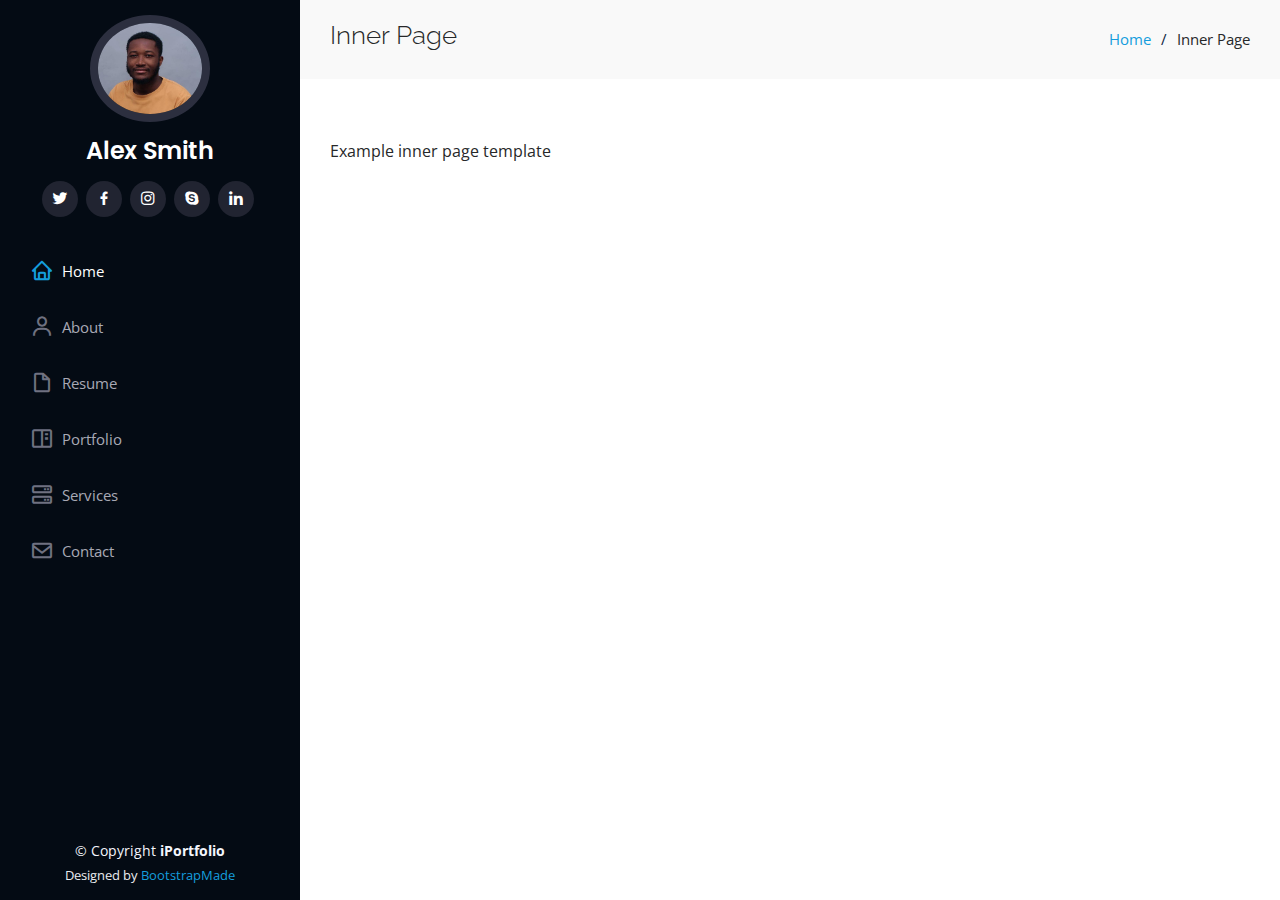
<file: inner-page.html>
<!DOCTYPE html>
<html lang="en">

<head>
  <meta charset="utf-8">
  <meta content="width=device-width, initial-scale=1.0" name="viewport">

  <title>Inner Page - iPortfolio Bootstrap Template</title>
  <meta content="" name="description">
  <meta content="" name="keywords">

  <!-- Favicons -->
  <link href="assets/img/favicon.png" rel="icon">
  <link href="assets/img/apple-touch-icon.png" rel="apple-touch-icon">

  <!-- Google Fonts -->
  <link href="https://fonts.googleapis.com/css?family=Open+Sans:300,300i,400,400i,600,600i,700,700i|Raleway:300,300i,400,400i,500,500i,600,600i,700,700i|Poppins:300,300i,400,400i,500,500i,600,600i,700,700i" rel="stylesheet">

  <!-- Vendor CSS Files -->
  <link href="assets/vendor/aos/aos.css" rel="stylesheet">
  <link href="assets/vendor/bootstrap/css/bootstrap.min.css" rel="stylesheet">
  <link href="assets/vendor/bootstrap-icons/bootstrap-icons.css" rel="stylesheet">
  <link href="assets/vendor/boxicons/css/boxicons.min.css" rel="stylesheet">
  <link href="assets/vendor/glightbox/css/glightbox.min.css" rel="stylesheet">
  <link href="assets/vendor/swiper/swiper-bundle.min.css" rel="stylesheet">

  <!-- Template Main CSS File -->
  <link href="assets/css/style.css" rel="stylesheet">

  <!-- =======================================================
  * Template Name: iPortfolio
  * Template URL: https://bootstrapmade.com/iportfolio-bootstrap-portfolio-websites-template/
  * Updated: Mar 17 2024 with Bootstrap v5.3.3
  * Author: BootstrapMade.com
  * License: https://bootstrapmade.com/license/
  ======================================================== -->
</head>

<body>

  <!-- ======= Mobile nav toggle button ======= -->
  <i class="bi bi-list mobile-nav-toggle d-xl-none"></i>

  <!-- ======= Header ======= -->
  <header id="header">
    <div class="d-flex flex-column">

      <div class="profile">
        <img src="assets/img/faruq.jpeg" alt="" class="img-fluid rounded-circle">
        <h1 class="text-light"><a href="index.html">Alex Smith</a></h1>
        <div class="social-links mt-3 text-center">
          <a href="#" class="twitter"><i class="bx bxl-twitter"></i></a>
          <a href="#" class="facebook"><i class="bx bxl-facebook"></i></a>
          <a href="#" class="instagram"><i class="bx bxl-instagram"></i></a>
          <a href="#" class="google-plus"><i class="bx bxl-skype"></i></a>
          <a href="#" class="linkedin"><i class="bx bxl-linkedin"></i></a>
        </div>
      </div>

      <nav id="navbar" class="nav-menu navbar">
        <ul>
          <li><a href="#hero" class="nav-link scrollto active"><i class="bx bx-home"></i> <span>Home</span></a></li>
          <li><a href="#about" class="nav-link scrollto"><i class="bx bx-user"></i> <span>About</span></a></li>
          <li><a href="#resume" class="nav-link scrollto"><i class="bx bx-file-blank"></i> <span>Resume</span></a></li>
          <li><a href="#portfolio" class="nav-link scrollto"><i class="bx bx-book-content"></i> <span>Portfolio</span></a></li>
          <li><a href="#services" class="nav-link scrollto"><i class="bx bx-server"></i> <span>Services</span></a></li>
          <li><a href="#contact" class="nav-link scrollto"><i class="bx bx-envelope"></i> <span>Contact</span></a></li>
        </ul>
      </nav><!-- .nav-menu -->
    </div>
  </header><!-- End Header -->

  <main id="main">

    <!-- ======= Breadcrumbs ======= -->
    <section class="breadcrumbs">
      <div class="container">

        <div class="d-flex justify-content-between align-items-center">
          <h2>Inner Page</h2>
          <ol>
            <li><a href="index.html">Home</a></li>
            <li>Inner Page</li>
          </ol>
        </div>

      </div>
    </section><!-- End Breadcrumbs -->

    <section class="inner-page">
      <div class="container">
        <p>
          Example inner page template
        </p>
      </div>
    </section>

  </main><!-- End #main -->

  <!-- ======= Footer ======= -->
  <footer id="footer">
    <div class="container">
      <div class="copyright">
        &copy; Copyright <strong><span>iPortfolio</span></strong>
      </div>
      <div class="credits">
        <!-- All the links in the footer should remain intact. -->
        <!-- You can delete the links only if you purchased the pro version. -->
        <!-- Licensing information: https://bootstrapmade.com/license/ -->
        <!-- Purchase the pro version with working PHP/AJAX contact form: https://bootstrapmade.com/iportfolio-bootstrap-portfolio-websites-template/ -->
        Designed by <a href="https://bootstrapmade.com/">BootstrapMade</a>
      </div>
    </div>
  </footer><!-- End  Footer -->

  <a href="#" class="back-to-top d-flex align-items-center justify-content-center"><i class="bi bi-arrow-up-short"></i></a>

  <!-- Vendor JS Files -->
  <script src="assets/vendor/purecounter/purecounter_vanilla.js"></script>
  <script src="assets/vendor/aos/aos.js"></script>
  <script src="assets/vendor/bootstrap/js/bootstrap.bundle.min.js"></script>
  <script src="assets/vendor/glightbox/js/glightbox.min.js"></script>
  <script src="assets/vendor/isotope-layout/isotope.pkgd.min.js"></script>
  <script src="assets/vendor/swiper/swiper-bundle.min.js"></script>
  <script src="assets/vendor/typed.js/typed.umd.js"></script>
  <script src="assets/vendor/waypoints/noframework.waypoints.js"></script>
  <script src="assets/vendor/php-email-form/validate.js"></script>

  <!-- Template Main JS File -->
  <script src="assets/js/main.js"></script>

</body>

</html>
</file>
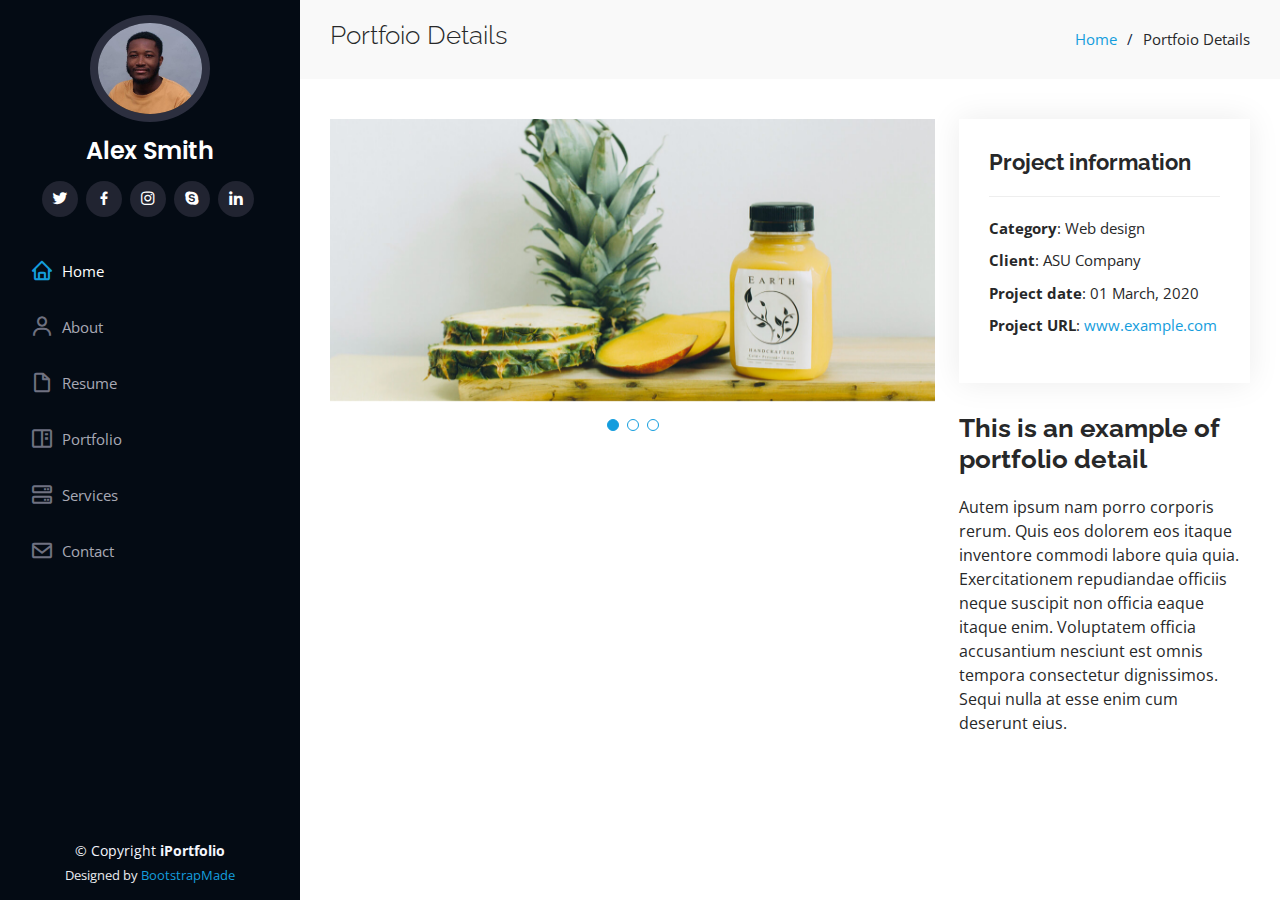
<file: portfolio-details.html>
<!DOCTYPE html>
<html lang="en">

<head>
  <meta charset="utf-8">
  <meta content="width=device-width, initial-scale=1.0" name="viewport">

  <title>Portfolio Details - iPortfolio Bootstrap Template</title>
  <meta content="" name="description">
  <meta content="" name="keywords">

  <!-- Favicons -->
  <link href="assets/img/favicon.png" rel="icon">
  <link href="assets/img/apple-touch-icon.png" rel="apple-touch-icon">

  <!-- Google Fonts -->
  <link href="https://fonts.googleapis.com/css?family=Open+Sans:300,300i,400,400i,600,600i,700,700i|Raleway:300,300i,400,400i,500,500i,600,600i,700,700i|Poppins:300,300i,400,400i,500,500i,600,600i,700,700i" rel="stylesheet">

  <!-- Vendor CSS Files -->
  <link href="assets/vendor/aos/aos.css" rel="stylesheet">
  <link href="assets/vendor/bootstrap/css/bootstrap.min.css" rel="stylesheet">
  <link href="assets/vendor/bootstrap-icons/bootstrap-icons.css" rel="stylesheet">
  <link href="assets/vendor/boxicons/css/boxicons.min.css" rel="stylesheet">
  <link href="assets/vendor/glightbox/css/glightbox.min.css" rel="stylesheet">
  <link href="assets/vendor/swiper/swiper-bundle.min.css" rel="stylesheet">

  <!-- Template Main CSS File -->
  <link href="assets/css/style.css" rel="stylesheet">

  <!-- =======================================================
  * Template Name: iPortfolio
  * Template URL: https://bootstrapmade.com/iportfolio-bootstrap-portfolio-websites-template/
  * Updated: Mar 17 2024 with Bootstrap v5.3.3
  * Author: BootstrapMade.com
  * License: https://bootstrapmade.com/license/
  ======================================================== -->
</head>

<body>

  <!-- ======= Mobile nav toggle button ======= -->
  <i class="bi bi-list mobile-nav-toggle d-xl-none"></i>

  <!-- ======= Header ======= -->
  <header id="header">
    <div class="d-flex flex-column">

      <div class="profile">
        <img src="assets/img/faruq.jpeg" alt="" class="img-fluid rounded-circle">
        <h1 class="text-light"><a href="index.html">Alex Smith</a></h1>
        <div class="social-links mt-3 text-center">
          <a href="#" class="twitter"><i class="bx bxl-twitter"></i></a>
          <a href="#" class="facebook"><i class="bx bxl-facebook"></i></a>
          <a href="#" class="instagram"><i class="bx bxl-instagram"></i></a>
          <a href="#" class="google-plus"><i class="bx bxl-skype"></i></a>
          <a href="#" class="linkedin"><i class="bx bxl-linkedin"></i></a>
        </div>
      </div>

      <nav id="navbar" class="nav-menu navbar">
        <ul>
          <li><a href="#hero" class="nav-link scrollto active"><i class="bx bx-home"></i> <span>Home</span></a></li>
          <li><a href="#about" class="nav-link scrollto"><i class="bx bx-user"></i> <span>About</span></a></li>
          <li><a href="#resume" class="nav-link scrollto"><i class="bx bx-file-blank"></i> <span>Resume</span></a></li>
          <li><a href="#portfolio" class="nav-link scrollto"><i class="bx bx-book-content"></i> <span>Portfolio</span></a></li>
          <li><a href="#services" class="nav-link scrollto"><i class="bx bx-server"></i> <span>Services</span></a></li>
          <li><a href="#contact" class="nav-link scrollto"><i class="bx bx-envelope"></i> <span>Contact</span></a></li>
        </ul>
      </nav><!-- .nav-menu -->
    </div>
  </header><!-- End Header -->

  <main id="main">

    <!-- ======= Breadcrumbs ======= -->
    <section id="breadcrumbs" class="breadcrumbs">
      <div class="container">

        <div class="d-flex justify-content-between align-items-center">
          <h2>Portfoio Details</h2>
          <ol>
            <li><a href="index.html">Home</a></li>
            <li>Portfoio Details</li>
          </ol>
        </div>

      </div>
    </section><!-- End Breadcrumbs -->

    <!-- ======= Portfolio Details Section ======= -->
    <section id="portfolio-details" class="portfolio-details">
      <div class="container">

        <div class="row gy-4">

          <div class="col-lg-8">
            <div class="portfolio-details-slider swiper">
              <div class="swiper-wrapper align-items-center">

                <div class="swiper-slide">
                  <img src="assets/img/portfolio/portfolio-details-1.jpg" alt="">
                </div>

                <div class="swiper-slide">
                  <img src="assets/img/portfolio/portfolio-details-2.jpg" alt="">
                </div>

                <div class="swiper-slide">
                  <img src="assets/img/portfolio/portfolio-details-3.jpg" alt="">
                </div>

              </div>
              <div class="swiper-pagination"></div>
            </div>
          </div>

          <div class="col-lg-4">
            <div class="portfolio-info">
              <h3>Project information</h3>
              <ul>
                <li><strong>Category</strong>: Web design</li>
                <li><strong>Client</strong>: ASU Company</li>
                <li><strong>Project date</strong>: 01 March, 2020</li>
                <li><strong>Project URL</strong>: <a href="#">www.example.com</a></li>
              </ul>
            </div>
            <div class="portfolio-description">
              <h2>This is an example of portfolio detail</h2>
              <p>
                Autem ipsum nam porro corporis rerum. Quis eos dolorem eos itaque inventore commodi labore quia quia. Exercitationem repudiandae officiis neque suscipit non officia eaque itaque enim. Voluptatem officia accusantium nesciunt est omnis tempora consectetur dignissimos. Sequi nulla at esse enim cum deserunt eius.
              </p>
            </div>
          </div>

        </div>

      </div>
    </section><!-- End Portfolio Details Section -->

  </main><!-- End #main -->

  <!-- ======= Footer ======= -->
  <footer id="footer">
    <div class="container">
      <div class="copyright">
        &copy; Copyright <strong><span>iPortfolio</span></strong>
      </div>
      <div class="credits">
        <!-- All the links in the footer should remain intact. -->
        <!-- You can delete the links only if you purchased the pro version. -->
        <!-- Licensing information: https://bootstrapmade.com/license/ -->
        <!-- Purchase the pro version with working PHP/AJAX contact form: https://bootstrapmade.com/iportfolio-bootstrap-portfolio-websites-template/ -->
        Designed by <a href="https://bootstrapmade.com/">BootstrapMade</a>
      </div>
    </div>
  </footer><!-- End  Footer -->

  <a href="#" class="back-to-top d-flex align-items-center justify-content-center"><i class="bi bi-arrow-up-short"></i></a>

  <!-- Vendor JS Files -->
  <script src="assets/vendor/purecounter/purecounter_vanilla.js"></script>
  <script src="assets/vendor/aos/aos.js"></script>
  <script src="assets/vendor/bootstrap/js/bootstrap.bundle.min.js"></script>
  <script src="assets/vendor/glightbox/js/glightbox.min.js"></script>
  <script src="assets/vendor/isotope-layout/isotope.pkgd.min.js"></script>
  <script src="assets/vendor/swiper/swiper-bundle.min.js"></script>
  <script src="assets/vendor/typed.js/typed.umd.js"></script>
  <script src="assets/vendor/waypoints/noframework.waypoints.js"></script>
  <script src="assets/vendor/php-email-form/validate.js"></script>

  <!-- Template Main JS File -->
  <script src="assets/js/main.js"></script>

</body>

</html>
</file>
<file: assets/css/style.css>
/**
* Template Name: iPortfolio
* Template URL: https://bootstrapmade.com/iportfolio-bootstrap-portfolio-websites-template/
* Updated: Mar 17 2024 with Bootstrap v5.3.3
* Author: BootstrapMade.com
* License: https://bootstrapmade.com/license/
*/

/*--------------------------------------------------------------
# General
--------------------------------------------------------------*/
body {
  font-family: "Open Sans", sans-serif;
  color: #272829;
}

a {
  color: #149ddd;
  text-decoration: none;
}

a:hover {
  color: #37b3ed;
  text-decoration: none;
}

h1,
h2,
h3,
h4,
h5,
h6 {
  font-family: "Raleway", sans-serif;
}

/*--------------------------------------------------------------
# Back to top button
--------------------------------------------------------------*/
.back-to-top {
  position: fixed;
  visibility: hidden;
  opacity: 0;
  right: 15px;
  bottom: 15px;
  z-index: 996;
  background: #149ddd;
  width: 40px;
  height: 40px;
  border-radius: 50px;
  transition: all 0.4s;
}

.back-to-top i {
  font-size: 28px;
  color: #fff;
  line-height: 0;
}

.back-to-top:hover {
  background: #2eafec;
  color: #fff;
}

.back-to-top.active {
  visibility: visible;
  opacity: 1;
}

/*--------------------------------------------------------------
# Header
--------------------------------------------------------------*/
#header {
  position: fixed;
  top: 0;
  left: 0;
  bottom: 0;
  width: 300px;
  transition: all ease-in-out 0.5s;
  z-index: 9997;
  transition: all 0.5s;
  padding: 0 15px;
  background: #040b14;
  overflow-y: auto;
}

#header .profile img {
  margin: 15px auto;
  display: block;
  width: 120px;
  border: 8px solid #2c2f3f;
}

#header .profile h1 {
  font-size: 24px;
  margin: 0;
  padding: 0;
  font-weight: 600;
  -moz-text-align-last: center;
  text-align-last: center;
  font-family: "Poppins", sans-serif;
}

#header .profile h1 a,
#header .profile h1 a:hover {
  color: #fff;
  text-decoration: none;
}

#header .profile .social-links a {
  font-size: 18px;
  display: inline-block;
  background: #212431;
  color: #fff;
  line-height: 1;
  padding: 8px 0;
  margin-right: 4px;
  border-radius: 50%;
  text-align: center;
  width: 36px;
  height: 36px;
  transition: 0.3s;
}

#header .profile .social-links a:hover {
  background: #149ddd;
  color: #fff;
  text-decoration: none;
}

#main {
  margin-left: 300px;
}

.container,
.container-fluid {
  padding-left: 30px;
  padding-right: 30px;
}

@media (max-width: 1199px) {
  #header {
    left: -300px;
  }

  #main {
    margin-left: 0;
  }

  .container,
  .container-fluid {
    padding-left: 12px;
    padding-right: 12px;
  }
}

/*--------------------------------------------------------------
# Navigation Menu
--------------------------------------------------------------*/
/* Desktop Navigation */
.nav-menu {
  padding: 30px 0 0 0;
}

.nav-menu * {
  margin: 0;
  padding: 0;
  list-style: none;
}

.nav-menu>ul>li {
  position: relative;
  white-space: nowrap;
}

.nav-menu a,
.nav-menu a:focus {
  display: flex;
  align-items: center;
  color: #a8a9b4;
  padding: 12px 15px;
  margin-bottom: 8px;
  transition: 0.3s;
  font-size: 15px;
}

.nav-menu a i,
.nav-menu a:focus i {
  font-size: 24px;
  padding-right: 8px;
  color: #6f7180;
}

.nav-menu a:hover,
.nav-menu .active,
.nav-menu .active:focus,
.nav-menu li:hover>a {
  text-decoration: none;
  color: #fff;
}

.nav-menu a:hover i,
.nav-menu .active i,
.nav-menu .active:focus i,
.nav-menu li:hover>a i {
  color: #149ddd;
}

/* Mobile Navigation */
.mobile-nav-toggle {
  position: fixed;
  right: 15px;
  top: 15px;
  z-index: 9998;
  border: 0;
  font-size: 24px;
  transition: all 0.4s;
  outline: none !important;
  background-color: #149ddd;
  color: #fff;
  width: 40px;
  height: 40px;
  display: inline-flex;
  align-items: center;
  justify-content: center;
  line-height: 0;
  border-radius: 50px;
  cursor: pointer;
}

.mobile-nav-active {
  overflow: hidden;
}

.mobile-nav-active #header {
  left: 0;
}

/*--------------------------------------------------------------
# Hero Section
--------------------------------------------------------------*/
#hero {
  width: 100%;
  height: 100vh;
  background: url("../img/c0da.jpg") top center;
  background-size: cover;
}

#hero:before {
  content: "";
  background: rgba(5, 13, 24, 0.3);
  position: absolute;
  bottom: 0;
  top: 0;
  left: 0;
  right: 0;
  z-index: 1;
}

#hero .hero-container {
  position: relative;
  z-index: 2;
  min-width: 300px;
}

#hero h1 {
  margin: 0 0 10px 0;
  font-size: 64px;
  font-weight: 700;
  line-height: 56px;
  color: #fff;
}

#hero p {
  color: #fff;
  margin-bottom: 50px;
  font-size: 26px;
  font-family: "Poppins", sans-serif;
}

#hero p span {
  color: #fff;
  padding-bottom: 4px;
  letter-spacing: 1px;
  border-bottom: 3px solid #149ddd;
}

@media (min-width: 1024px) {
  #hero {
    background-attachment: fixed;
  }
}

@media (max-width: 768px) {
  #hero h1 {
    font-size: 28px;
    line-height: 36px;
  }

  #hero h2 {
    font-size: 18px;
    line-height: 24px;
    margin-bottom: 30px;
  }
}

/*--------------------------------------------------------------
# Sections General
--------------------------------------------------------------*/
section {
  padding: 60px 0;
  overflow: hidden;
}

.section-bg {
  background: #f5f8fd;
}

.section-title {
  padding-bottom: 30px;
}

.section-title h2 {
  font-size: 32px;
  font-weight: bold;
  margin-bottom: 20px;
  padding-bottom: 20px;
  position: relative;
  color: #173b6c;
}

.section-title h2::after {
  content: "";
  position: absolute;
  display: block;
  width: 50px;
  height: 3px;
  background: #149ddd;
  bottom: 0;
  left: 0;
}

.section-title p {
  margin-bottom: 0;
}

/*--------------------------------------------------------------
# About
--------------------------------------------------------------*/
.about .content h3 {
  font-weight: 700;
  font-size: 26px;
  color: #173b6c;
}

.about .content ul {
  list-style: none;
  padding: 0;
}

.about .content ul li {
  margin-bottom: 20px;
  display: flex;
  align-items: center;
}

.about .content ul strong {
  margin-right: 10px;
}

.about .content ul i {
  font-size: 16px;
  margin-right: 5px;
  color: #149ddd;
  line-height: 0;
}

.about .content p:last-child {
  margin-bottom: 0;
}

/*--------------------------------------------------------------
# Facts
--------------------------------------------------------------*/
.facts {
  padding-bottom: 30px;
}

.facts .count-box {
  padding: 30px;
  width: 100%;
}

.facts .count-box i {
  display: block;
  font-size: 44px;
  color: #149ddd;
  float: left;
  line-height: 0;
}

.facts .count-box span {
  font-size: 48px;
  line-height: 40px;
  display: block;
  font-weight: 700;
  color: #050d18;
  margin-left: 60px;
}

.facts .count-box p {
  padding: 15px 0 0 0;
  margin: 0 0 0 60px;
  font-family: "Raleway", sans-serif;
  font-size: 14px;
  color: #122f57;
}

.facts .count-box a {
  font-weight: 600;
  display: block;
  margin-top: 20px;
  color: #122f57;
  font-size: 15px;
  font-family: "Poppins", sans-serif;
  transition: ease-in-out 0.3s;
}

.facts .count-box a:hover {
  color: #1f5297;
}

/*--------------------------------------------------------------
# Akills
--------------------------------------------------------------*/
.skills .progress {
  height: 60px;
  display: block;
  background: none;
  border-radius: 0;
}

.skills .progress .skill {
  padding: 0;
  margin: 0 0 6px 0;
  text-transform: uppercase;
  display: block;
  font-weight: 600;
  font-family: "Poppins", sans-serif;
  color: #050d18;
}

.skills .progress .skill .val {
  float: right;
  font-style: normal;
}

.skills .progress-bar-wrap {
  background: #dce8f8;
  height: 10px;
}

.skills .progress-bar {
  width: 1px;
  height: 10px;
  transition: 0.9s;
  background-color: #149ddd;
}

/*--------------------------------------------------------------
# Resume
--------------------------------------------------------------*/
.resume .resume-title {
  font-size: 26px;
  font-weight: 700;
  margin-top: 20px;
  margin-bottom: 20px;
  color: #050d18;
}

.resume .resume-item {
  padding: 0 0 20px 20px;
  margin-top: -2px;
  border-left: 2px solid #1f5297;
  position: relative;
}

.resume .resume-item h4 {
  line-height: 18px;
  font-size: 18px;
  font-weight: 600;
  text-transform: uppercase;
  font-family: "Poppins", sans-serif;
  color: #050d18;
  margin-bottom: 10px;
}

.resume .resume-item h5 {
  font-size: 16px;
  background: #e4edf9;
  padding: 5px 15px;
  display: inline-block;
  font-weight: 600;
  margin-bottom: 10px;
}

.resume .resume-item ul {
  padding-left: 20px;
}

.resume .resume-item ul li {
  padding-bottom: 10px;
}

.resume .resume-item:last-child {
  padding-bottom: 0;
}

.resume .resume-item::before {
  content: "";
  position: absolute;
  width: 16px;
  height: 16px;
  border-radius: 50px;
  left: -9px;
  top: 0;
  background: #fff;
  border: 2px solid #1f5297;
}

/*--------------------------------------------------------------
# Portfolio
--------------------------------------------------------------*/
.portfolio .portfolio-item {
  margin-bottom: 30px;
}

.portfolio #portfolio-flters {
  padding: 0;
  margin: 0 auto 35px auto;
  list-style: none;
  text-align: center;
  background: #fff;
  border-radius: 50px;
  padding: 2px 15px;
}

.portfolio #portfolio-flters li {
  cursor: pointer;
  display: inline-block;
  padding: 10px 15px 8px 15px;
  font-size: 14px;
  font-weight: 600;
  line-height: 1;
  text-transform: uppercase;
  color: #272829;
  margin-bottom: 5px;
  transition: all 0.3s ease-in-out;
}

.portfolio #portfolio-flters li:hover,
.portfolio #portfolio-flters li.filter-active {
  color: #149ddd;
}

.portfolio #portfolio-flters li:last-child {
  margin-right: 0;
}

.portfolio .portfolio-wrap {
  transition: 0.3s;
  position: relative;
  overflow: hidden;
  z-index: 1;
}

.portfolio .portfolio-wrap::before {
  content: "";
  background: rgba(255, 255, 255, 0.5);
  position: absolute;
  left: 0;
  right: 0;
  top: 0;
  bottom: 0;
  transition: all ease-in-out 0.3s;
  z-index: 2;
  opacity: 0;
}

.portfolio .portfolio-wrap .portfolio-links {
  opacity: 1;
  left: 0;
  right: 0;
  bottom: -60px;
  z-index: 3;
  position: absolute;
  transition: all ease-in-out 0.3s;
  display: flex;
  justify-content: center;
}

.portfolio .portfolio-wrap .portfolio-links a {
  color: #fff;
  font-size: 28px;
  text-align: center;
  background: rgba(20, 157, 221, 0.75);
  transition: 0.3s;
  width: 50%;
}

.portfolio .portfolio-wrap .portfolio-links a:hover {
  background: rgba(20, 157, 221, 0.95);
}

.portfolio .portfolio-wrap .portfolio-links a+a {
  border-left: 1px solid #37b3ed;
}

.portfolio .portfolio-wrap:hover::before {
  top: 0;
  left: 0;
  right: 0;
  bottom: 0;
  opacity: 1;
}

.portfolio .portfolio-wrap:hover .portfolio-links {
  opacity: 1;
  bottom: 0;
}

/*--------------------------------------------------------------
# Portfolio Details
--------------------------------------------------------------*/
.portfolio-details {
  padding-top: 40px;
}

.portfolio-details .portfolio-details-slider img {
  width: 100%;
}

.portfolio-details .portfolio-details-slider .swiper-pagination {
  margin-top: 20px;
  position: relative;
}

.portfolio-details .portfolio-details-slider .swiper-pagination .swiper-pagination-bullet {
  width: 12px;
  height: 12px;
  background-color: #fff;
  opacity: 1;
  border: 1px solid #149ddd;
}

.portfolio-details .portfolio-details-slider .swiper-pagination .swiper-pagination-bullet-active {
  background-color: #149ddd;
}

.portfolio-details .portfolio-info {
  padding: 30px;
  box-shadow: 0px 0 30px rgba(5, 13, 24, 0.08);
}

.portfolio-details .portfolio-info h3 {
  font-size: 22px;
  font-weight: 700;
  margin-bottom: 20px;
  padding-bottom: 20px;
  border-bottom: 1px solid #eee;
}

.portfolio-details .portfolio-info ul {
  list-style: none;
  padding: 0;
  font-size: 15px;
}

.portfolio-details .portfolio-info ul li+li {
  margin-top: 10px;
}

.portfolio-details .portfolio-description {
  padding-top: 30px;
}

.portfolio-details .portfolio-description h2 {
  font-size: 26px;
  font-weight: 700;
  margin-bottom: 20px;
}

.portfolio-details .portfolio-description p {
  padding: 0;
}

/*--------------------------------------------------------------
# Services
--------------------------------------------------------------*/
.services .icon-box {
  margin-bottom: 20px;
}

.services .icon {
  float: left;
  display: flex;
  align-items: center;
  justify-content: center;
  width: 54px;
  height: 54px;
  background: #149ddd;
  border-radius: 50%;
  transition: 0.5s;
  border: 1px solid #149ddd;
}

.services .icon i {
  color: #fff;
  font-size: 24px;
  line-height: 0;
}

.services .icon-box:hover .icon {
  background: #fff;
}

.services .icon-box:hover .icon i {
  color: #149ddd;
}

.services .title {
  margin-left: 80px;
  font-weight: 700;
  margin-bottom: 15px;
  font-size: 18px;
}

.services .title a {
  color: #343a40;
}

.services .title a:hover {
  color: #149ddd;
}

.services .description {
  margin-left: 80px;
  line-height: 24px;
  font-size: 14px;
}

/*--------------------------------------------------------------
# Testimonials
--------------------------------------------------------------*/
.testimonials .testimonials-carousel,
.testimonials .testimonials-slider {
  overflow: hidden;
}

.testimonials .testimonial-item {
  box-sizing: content-box;
  text-align: center;
  min-height: 320px;
}

.testimonials .testimonial-item .testimonial-img {
  width: 90px;
  border-radius: 50%;
  margin: 0 auto;
}

.testimonials .testimonial-item h3 {
  font-size: 18px;
  font-weight: bold;
  margin: 10px 0 5px 0;
  color: #111;
}

.testimonials .testimonial-item h4 {
  font-size: 14px;
  color: #999;
  margin: 0;
}

.testimonials .testimonial-item .quote-icon-left,
.testimonials .testimonial-item .quote-icon-right {
  color: #c3e8fa;
  font-size: 26px;
}

.testimonials .testimonial-item .quote-icon-left {
  display: inline-block;
  left: -5px;
  position: relative;
}

.testimonials .testimonial-item .quote-icon-right {
  display: inline-block;
  right: -5px;
  position: relative;
  top: 10px;
}

.testimonials .testimonial-item p {
  font-style: italic;
  margin: 0 15px 15px 15px;
  padding: 20px;
  background: #fff;
  position: relative;
  margin-bottom: 35px;
  border-radius: 6px;
  box-shadow: 0px 2px 15px rgba(0, 0, 0, 0.1);
}

.testimonials .testimonial-item p::after {
  content: "";
  width: 0;
  height: 0;
  border-top: 20px solid #fff;
  border-right: 20px solid transparent;
  border-left: 20px solid transparent;
  position: absolute;
  bottom: -20px;
  left: calc(50% - 20px);
}

.testimonials .swiper-pagination {
  margin-top: 20px;
  position: relative;
}

.testimonials .swiper-pagination .swiper-pagination-bullet {
  width: 12px;
  height: 12px;
  background-color: #fff;
  opacity: 1;
  border: 1px solid #149ddd;
}

.testimonials .swiper-pagination .swiper-pagination-bullet-active {
  background-color: #149ddd;
}

/*--------------------------------------------------------------
# Contact
--------------------------------------------------------------*/
.contact {
  padding-bottom: 130px;
}

.contact .info {
  padding: 30px;
  background: #fff;
  width: 100%;
  box-shadow: 0 0 24px 0 rgba(0, 0, 0, 0.12);
}

.contact .info i {
  font-size: 20px;
  color: #149ddd;
  float: left;
  width: 44px;
  height: 44px;
  background: #dff3fc;
  display: flex;
  justify-content: center;
  align-items: center;
  border-radius: 50px;
  transition: all 0.3s ease-in-out;
}

.contact .info h4 {
  padding: 0 0 0 60px;
  font-size: 22px;
  font-weight: 600;
  margin-bottom: 5px;
  color: #050d18;
}

.contact .info p {
  padding: 0 0 10px 60px;
  margin-bottom: 20px;
  font-size: 14px;
  color: #173b6c;
}

.contact .info .email p {
  padding-top: 5px;
}

.contact .info .social-links {
  padding-left: 60px;
}

.contact .info .social-links a {
  font-size: 18px;
  display: inline-block;
  background: #333;
  color: #fff;
  line-height: 1;
  padding: 8px 0;
  border-radius: 50%;
  text-align: center;
  width: 36px;
  height: 36px;
  transition: 0.3s;
  margin-right: 10px;
}

.contact .info .social-links a:hover {
  background: #149ddd;
  color: #fff;
}

.contact .info .email:hover i,
.contact .info .address:hover i,
.contact .info .phone:hover i {
  background: #149ddd;
  color: #fff;
}

.contact .php-email-form {
  width: 100%;
  padding: 30px;
  background: #fff;
  box-shadow: 0 0 24px 0 rgba(0, 0, 0, 0.12);
}

.contact .php-email-form .form-group {
  padding-bottom: 8px;
}

.contact .php-email-form .validate {
  display: none;
  color: red;
  margin: 0 0 15px 0;
  font-weight: 400;
  font-size: 13px;
}

.contact .php-email-form .error-message {
  display: none;
  color: #fff;
  background: #ed3c0d;
  text-align: left;
  padding: 15px;
  font-weight: 600;
}

.contact .php-email-form .error-message br+br {
  margin-top: 25px;
}

.contact .php-email-form .sent-message {
  display: none;
  color: #fff;
  background: #18d26e;
  text-align: center;
  padding: 15px;
  font-weight: 600;
}

.contact .php-email-form .loading {
  display: none;
  background: #fff;
  text-align: center;
  padding: 15px;
}

.contact .php-email-form .loading:before {
  content: "";
  display: inline-block;
  border-radius: 50%;
  width: 24px;
  height: 24px;
  margin: 0 10px -6px 0;
  border: 3px solid #18d26e;
  border-top-color: #eee;
  animation: animate-loading 1s linear infinite;
}

.contact .php-email-form .form-group {
  margin-bottom: 15px;
}

.contact .php-email-form label {
  padding-bottom: 8px;
}

.contact .php-email-form input,
.contact .php-email-form textarea {
  border-radius: 0;
  box-shadow: none;
  font-size: 14px;
}

.contact .php-email-form input {
  height: 44px;
}

.contact .php-email-form textarea {
  padding: 10px 15px;
}

.contact .php-email-form button[type=submit] {
  background: #149ddd;
  border: 0;
  padding: 10px 24px;
  color: #fff;
  transition: 0.4s;
  border-radius: 4px;
}

.contact .php-email-form button[type=submit]:hover {
  background: #37b3ed;
}

@keyframes animate-loading {
  0% {
    transform: rotate(0deg);
  }

  100% {
    transform: rotate(360deg);
  }
}

/*--------------------------------------------------------------
# Breadcrumbs
--------------------------------------------------------------*/
.breadcrumbs {
  padding: 20px 0;
  background: #f9f9f9;
}

.breadcrumbs h2 {
  font-size: 26px;
  font-weight: 300;
}

.breadcrumbs ol {
  display: flex;
  flex-wrap: wrap;
  list-style: none;
  padding: 0;
  margin: 0;
  font-size: 15px;
}

.breadcrumbs ol li+li {
  padding-left: 10px;
}

.breadcrumbs ol li+li::before {
  display: inline-block;
  padding-right: 10px;
  color: #0e2442;
  content: "/";
}

@media (max-width: 768px) {
  .breadcrumbs .d-flex {
    display: block !important;
  }

  .breadcrumbs ol {
    display: block;
  }

  .breadcrumbs ol li {
    display: inline-block;
  }
}

/*--------------------------------------------------------------
# Footer
--------------------------------------------------------------*/
#footer {
  padding: 15px;
  color: #f4f6fd;
  font-size: 14px;
  position: fixed;
  left: 0;
  bottom: 0;
  width: 300px;
  z-index: 9999;
  background: #040b14;
}

#footer .copyright {
  text-align: center;
}

#footer .credits {
  padding-top: 5px;
  text-align: center;
  font-size: 13px;
  color: #eaebf0;
}

@media (max-width: 1199px) {
  #footer {
    position: static;
    width: auto;
    padding-right: 20px 15px;
  }
}
</file>
